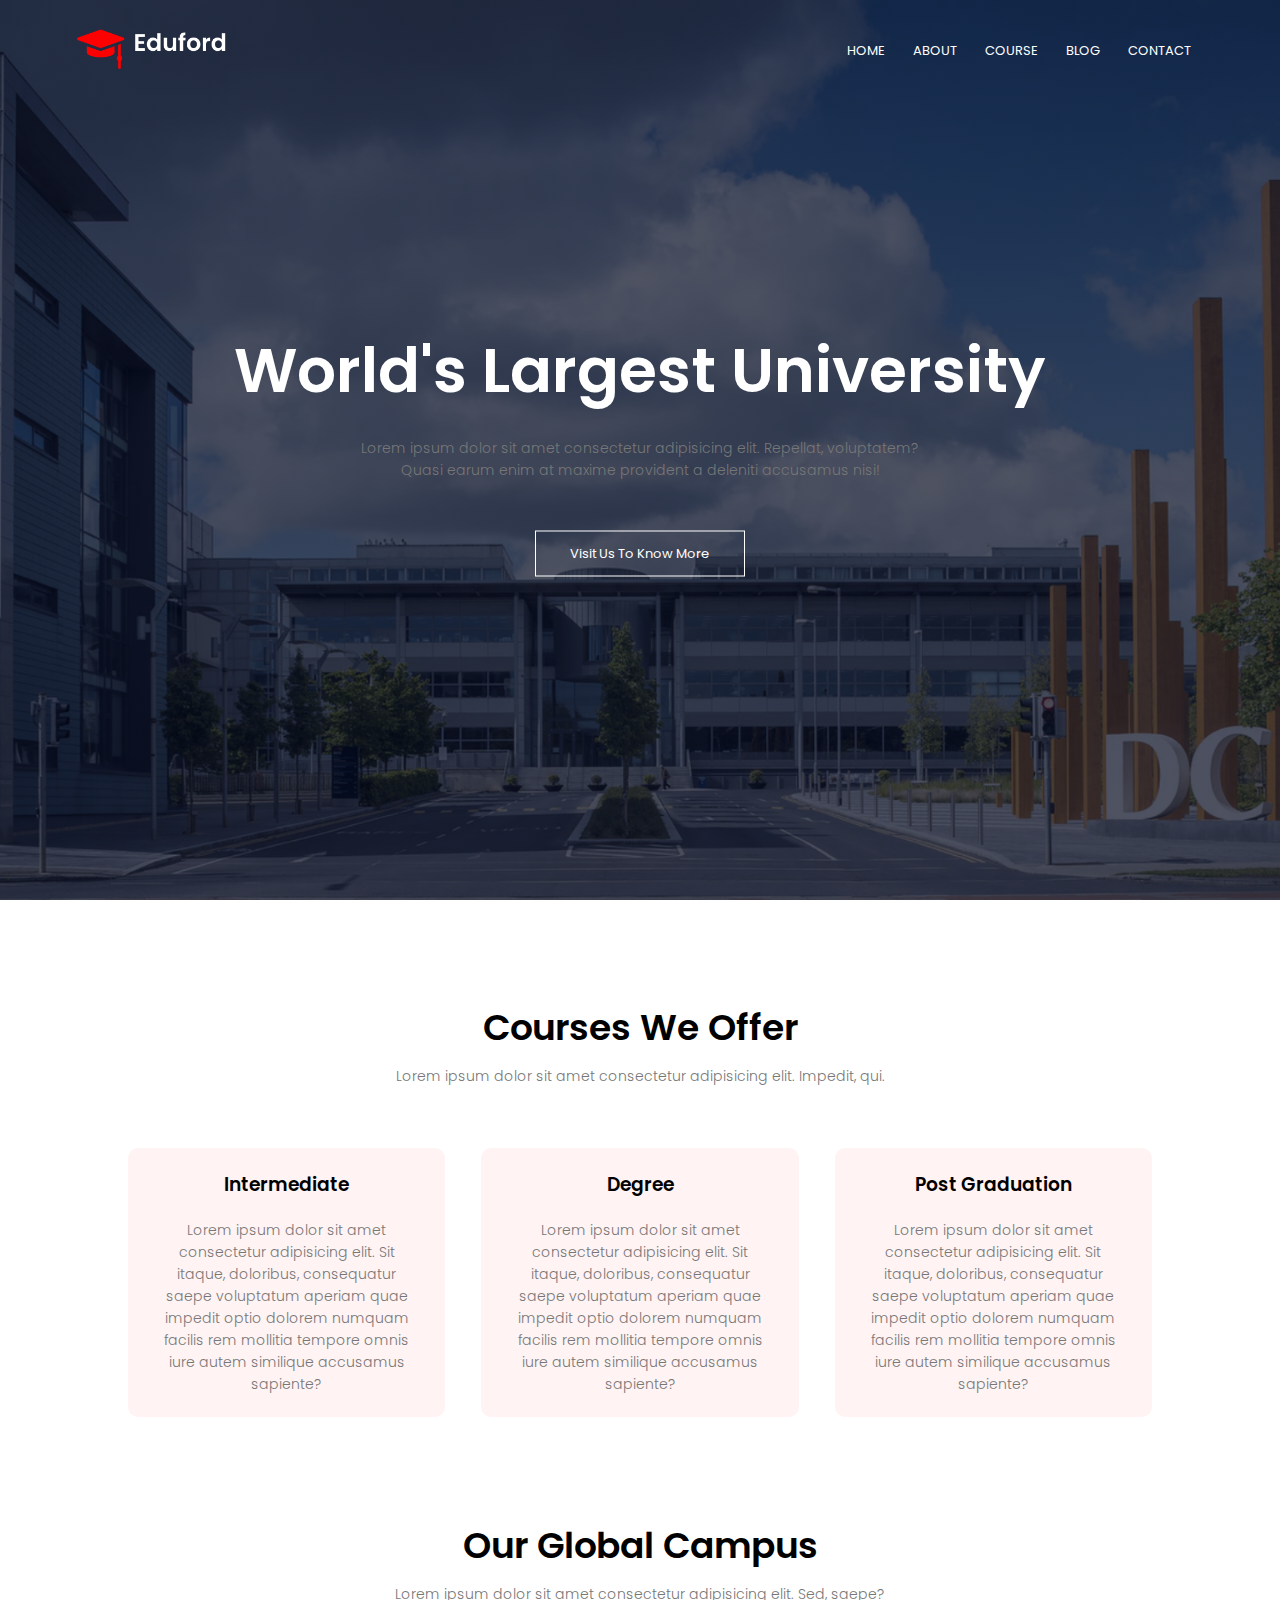
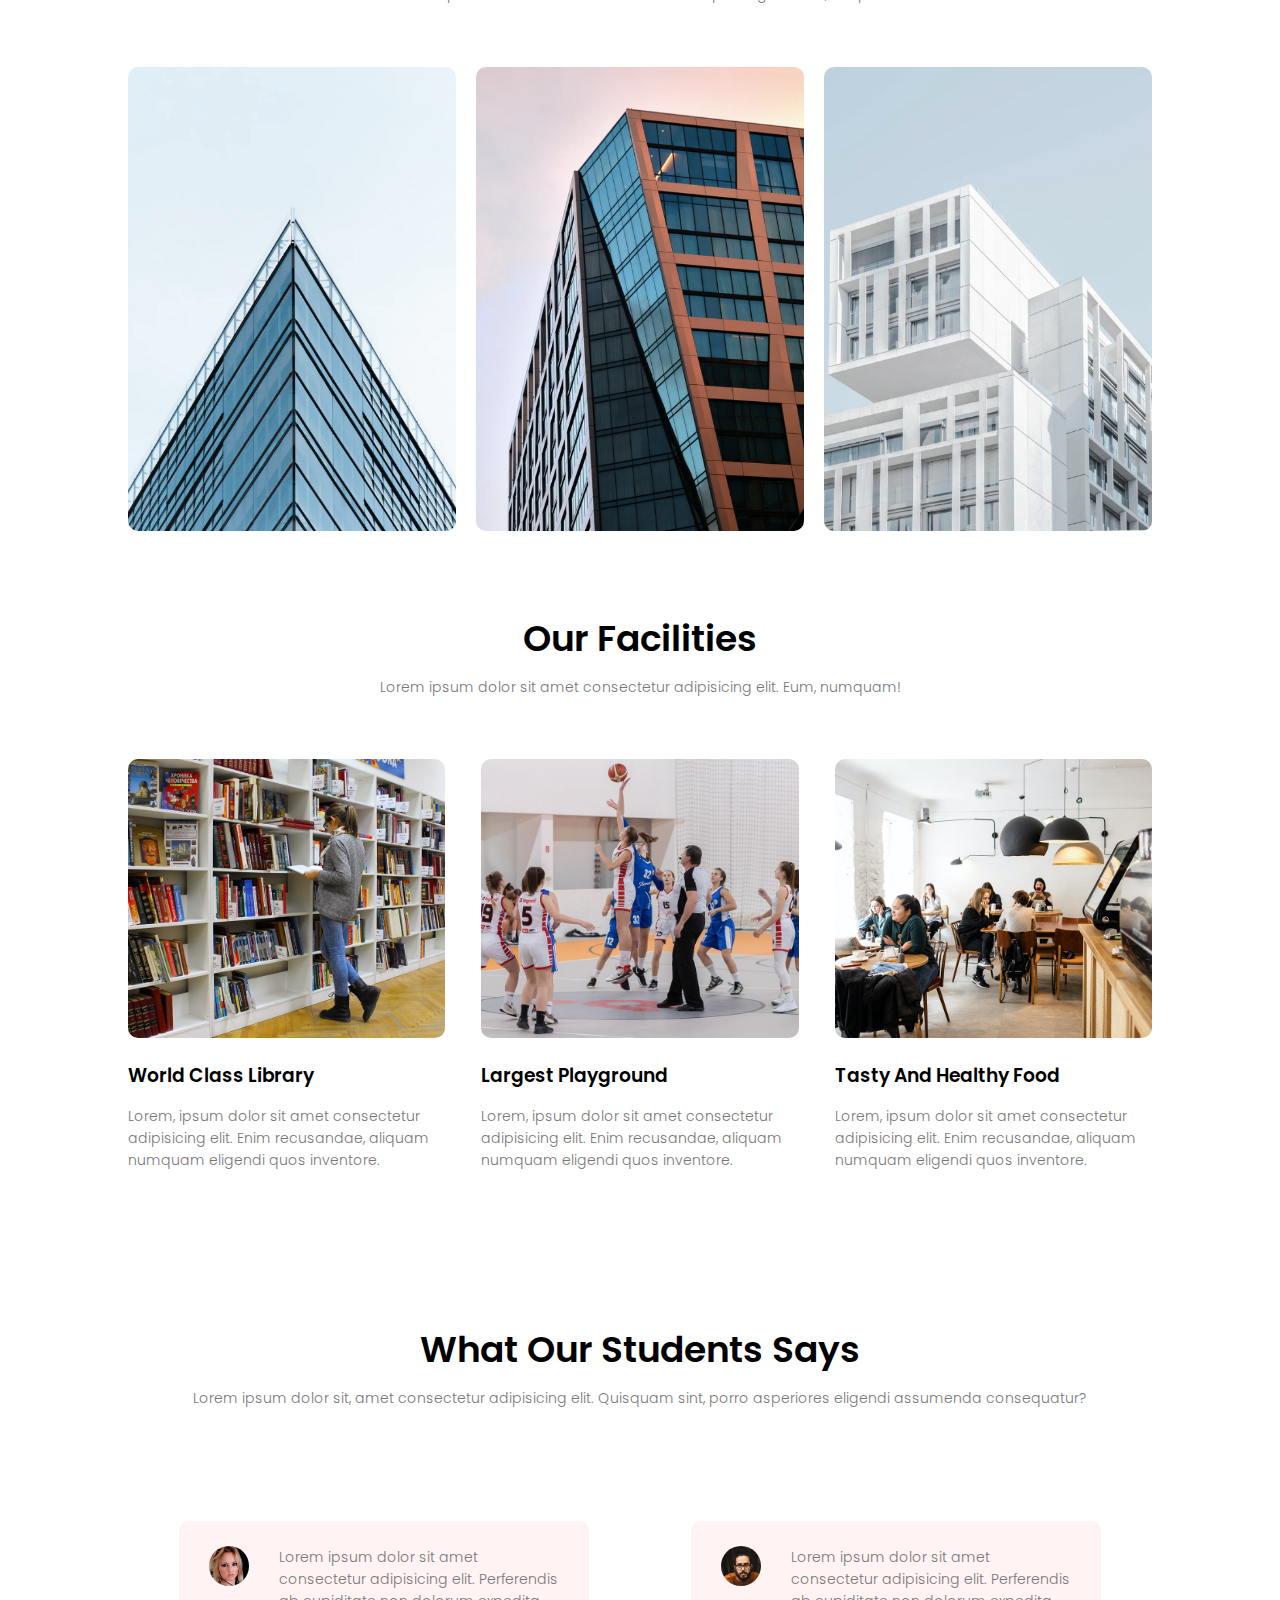
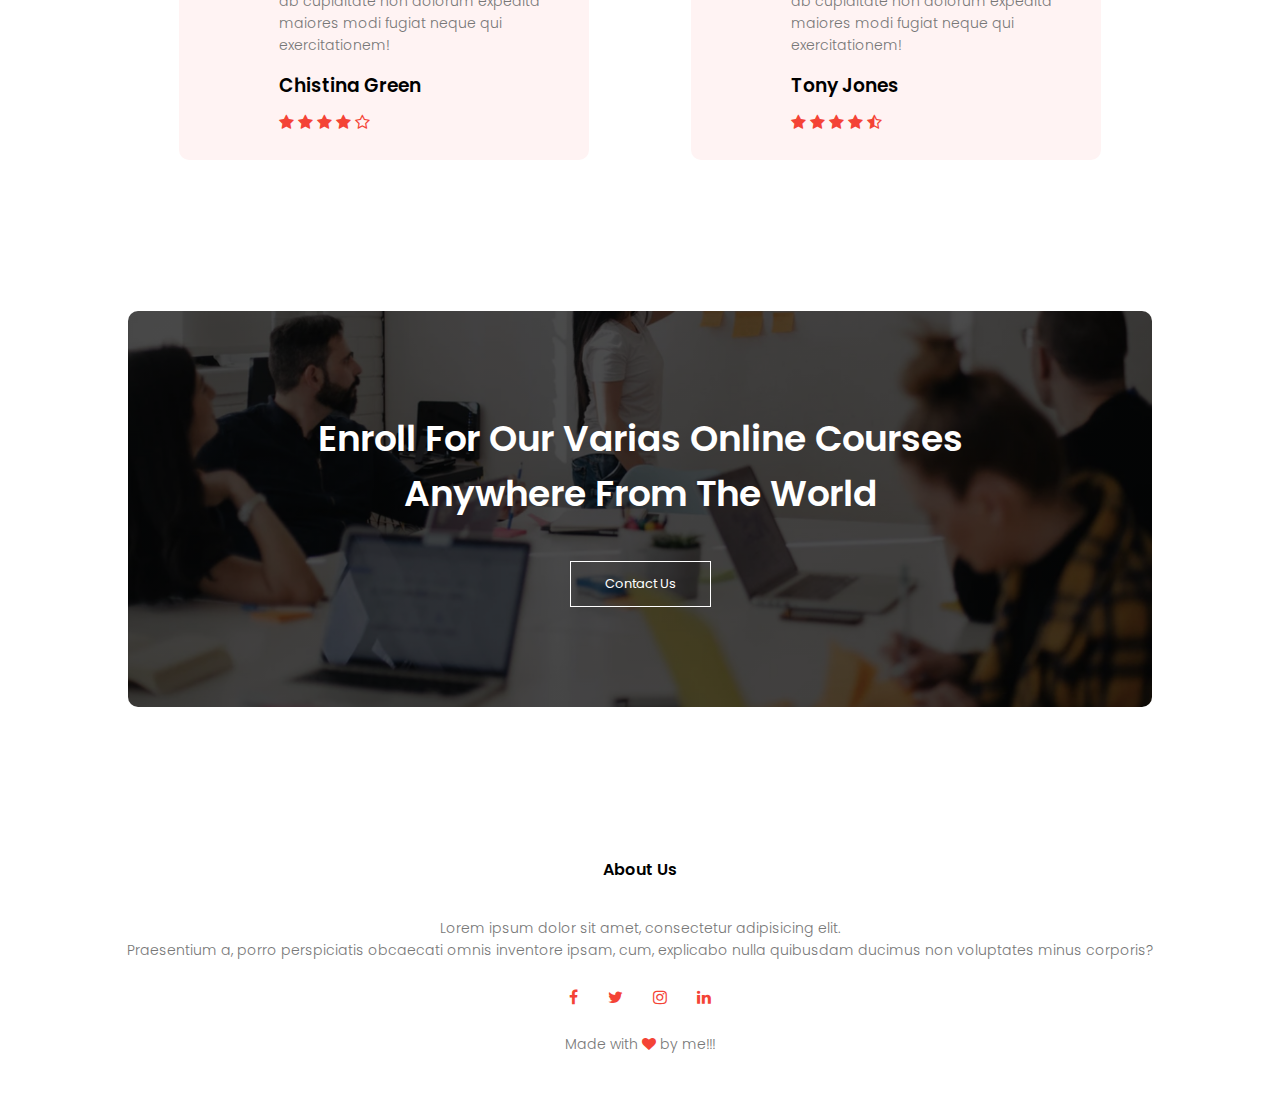
<file: index.html>
<!DOCTYPE html>
<html lang="en">
  <head>
    <meta charset="UTF-8" />
    <meta http-equiv="X-UA-Compatible" content="IE=edge" />
    <meta name="viewport" content="width=device-width, initial-scale=1.0" />
    <link rel="stylesheet" href="style.css" />
    <link
      rel="stylesheet"
      href="https://stackpath.bootstrapcdn.com/font-awesome/4.7.0/css/font-awesome.min.css"
    />
    <title>Eduford - Live to Learn</title>
  </head>
  <body>
    <section class="heading">
      <nav>
        <a href="index.html"><img src="images/logo.png" alt="" /></a>
        <div class="nav-links" id="navLinks">
          <i class="fa fa-times" onclick="hideMenu()"></i>
          <ul>
            <li><a href="/">HOME</a></li>
            <li><a href="/about.html">ABOUT</a></li>
            <li><a href="/course.html">COURSE</a></li>
            <li><a href="/blog.html">BLOG</a></li>
            <li><a href="/contact.html">CONTACT</a></li>
          </ul>
        </div>
        <i class="fa fa-bars" onclick="openMenu()"></i>
      </nav>

      <div class="text-box">
        <h1>World's Largest University</h1>
        <p>
          Lorem ipsum dolor sit amet consectetur adipisicing elit. Repellat,
          voluptatem? <br />
          Quasi earum enim at maxime provident a deleniti accusamus nisi!
        </p>
        <a href="" class="hero-btn">Visit Us To Know More</a>
      </div>
    </section>

    <section class="course">
      <h1>Courses We Offer</h1>
      <p>
        Lorem ipsum dolor sit amet consectetur adipisicing elit. Impedit, qui.
      </p>

      <div class="row">

        <div class="course-col">
          <h3>Intermediate</h3>
          <p>
            Lorem ipsum dolor sit amet consectetur adipisicing elit. Sit itaque,
            doloribus, consequatur saepe voluptatum aperiam quae impedit optio
            dolorem numquam facilis rem mollitia tempore omnis iure autem
            similique accusamus sapiente?
          </p>
        </div>

        <div class="course-col">
          <h3>Degree</h3>
          <p>
            Lorem ipsum dolor sit amet consectetur adipisicing elit. Sit itaque,
            doloribus, consequatur saepe voluptatum aperiam quae impedit optio
            dolorem numquam facilis rem mollitia tempore omnis iure autem
            similique accusamus sapiente?
          </p>
        </div>

        <div class="course-col">
          <h3>Post Graduation</h3>
          <p>
            Lorem ipsum dolor sit amet consectetur adipisicing elit. Sit itaque,
            doloribus, consequatur saepe voluptatum aperiam quae impedit optio
            dolorem numquam facilis rem mollitia tempore omnis iure autem
            similique accusamus sapiente?
          </p>
        </div>
      </div>
    </section>

    <!-- campus   -->
    <section class="campus">
      <h1>Our Global Campus</h1>
      <p>Lorem ipsum dolor sit amet consectetur adipisicing elit. Sed, saepe?</p>

      <div class="row">
        <div class="campus-col">
          <img src="images/london.png" alt="">
          <div class="layer">
            <h3>LONDON</h3>
          </div>
        </div>

        <div class="campus-col">
          <img src="images/newyork.png" alt="">
          <div class="layer">
            <h3>NEW YORK</h3>
          </div>
        </div>

        <div class="campus-col">
          <img src="images/washington.png" alt="">
          <div class="layer">
            <h3>WASHINGTON</h3>
          </div>
        </div>
      </div>
    </section>

    <!-- facilities -->
    <section class="facilities">
      <h1>Our Facilities</h1>
      <p>Lorem ipsum dolor sit amet consectetur adipisicing elit. Eum, numquam!</p>

      <div class="row">
        <div class="facilities-col">
          <img src="images/library.png" alt="">
          <h3>World Class Library</h3>
          <p>Lorem, ipsum dolor sit amet consectetur adipisicing elit. Enim recusandae, aliquam numquam eligendi quos inventore.</p>
        </div>

        <div class="facilities-col">
          <img src="images/basketball.png" alt="">
          <h3>Largest Playground</h3>
          <p>Lorem, ipsum dolor sit amet consectetur adipisicing elit. Enim recusandae, aliquam numquam eligendi quos inventore.</p>
        </div>

        <div class="facilities-col">
          <img src="images/cafeteria.png" alt="">
          <h3>Tasty And Healthy Food</h3>
          <p>Lorem, ipsum dolor sit amet consectetur adipisicing elit. Enim recusandae, aliquam numquam eligendi quos inventore.</p>
        </div>
      </div>
    </section>

    <!-- testimonials  -->
    <section class="testimonials">
      <h1>What Our Students Says</h1>
      <p>Lorem ipsum dolor sit, amet consectetur adipisicing elit. Quisquam sint, porro asperiores eligendi assumenda consequatur?</p>

      <div class="row">
        <div class="testimonials-col">
          <img src="images/user1.jpg" alt="">
          <div>
            <p>Lorem ipsum dolor sit amet consectetur adipisicing elit. Perferendis ab cupiditate non dolorum expedita maiores modi fugiat neque qui exercitationem!</p>
          <h3>Chistina Green</h3>
          <i class="fa fa-star"></i>
          <i class="fa fa-star"></i>
          <i class="fa fa-star"></i>
          <i class="fa fa-star"></i>
          <i class="fa fa-star-o"></i>
          </div>
        </div>

        <div class="testimonials-col">
          <img src="images/user2.jpg" alt="">
          <div>
            <p>Lorem ipsum dolor sit amet consectetur adipisicing elit. Perferendis ab cupiditate non dolorum expedita maiores modi fugiat neque qui exercitationem!</p>
          <h3>Tony Jones</h3>
          <i class="fa fa-star"></i>
          <i class="fa fa-star"></i>
          <i class="fa fa-star"></i>
          <i class="fa fa-star"></i>
          <i class="fa fa-star-half-o"></i>
          </div>
        </div>
      </div>
    </section>

    <!-- call for action -->
    <section class="cta">
      <h1>Enroll For Our Varias Online Courses <br> Anywhere From The World</h1>
      <a href="" class="hero-btn">Contact Us</a>
    </section>

    <!-- footer  -->
    <section class="footer">
      <h4>About Us</h4>
      <p>Lorem ipsum dolor sit amet, consectetur adipisicing elit. <br> Praesentium a, porro perspiciatis obcaecati omnis inventore ipsam, cum, explicabo nulla quibusdam ducimus non voluptates minus corporis?</p>
      <div class="icons">
        <i class="fa fa-facebook"></i>
        <i class="fa fa-twitter"></i>
        <i class="fa fa-instagram"></i>
        <i class="fa fa-linkedin"></i>
      </div>
      <p>Made with <i class="fa fa-heart"></i> by me!!!</p>
    </section>

    <script src="script.js"></script>
  </body>
</html>
</file>
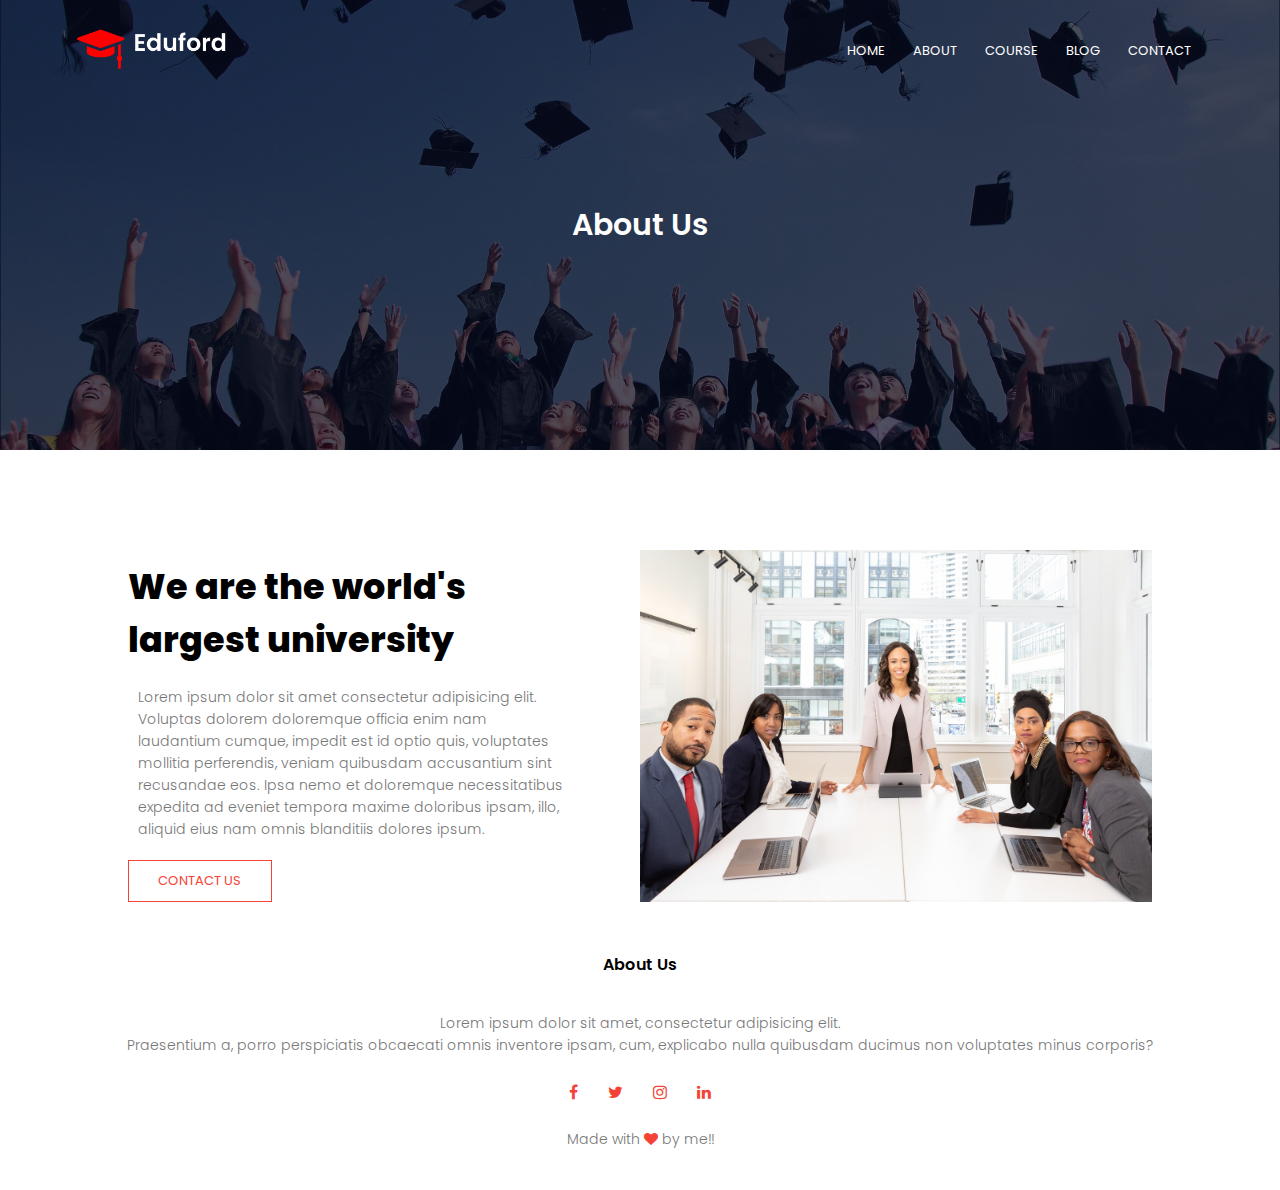
<file: about.html>
<!DOCTYPE html>
<html lang="en">
  <head>
    <meta charset="UTF-8" />
    <meta http-equiv="X-UA-Compatible" content="IE=edge" />
    <meta name="viewport" content="width=device-width, initial-scale=1.0" />
    <link rel="stylesheet" href="style.css" />
    <link
    rel="stylesheet"
    href="https://stackpath.bootstrapcdn.com/font-awesome/4.7.0/css/font-awesome.min.css"
  />
    <title>About Us</title>
  </head>
  <body>

    <section class="about">
      <nav>
        <a href="index.html"><img src="images/logo.png" alt="" /></a>
        <div class="nav-links" id="navLinks">
          <i class="fa fa-times" onclick="hideMenu()"></i>
          <ul>
            <li><a href="/">HOME</a></li>
            <li><a href="/about.html">ABOUT</a></li>
            <li><a href="/course.html">COURSE</a></li>
            <li><a href="/blog.html">BLOG</a></li>
            <li><a href="/contact.html">CONTACT</a></li>
          </ul>
        </div>
        <i class="fa fa-bars" onclick="openMenu()"></i>
      </nav>

      <div class="text-box">
        <h3>About Us</h3>
      </div>
    </section>

    <section class="description">
      <div class="text">
        <h3>We are the world's largest university</h3>
        <p>  Lorem ipsum dolor sit amet consectetur adipisicing elit. Voluptas
          dolorem doloremque officia enim nam laudantium cumque, impedit est id
          optio quis, voluptates mollitia perferendis, veniam quibusdam
          accusantium sint recusandae eos. Ipsa nemo et doloremque necessitatibus
          expedita ad eveniet tempora maxime doloribus ipsam, illo, aliquid eius
          nam omnis blanditiis dolores ipsum.</p>
        <a href="" class="hero-btn-2">CONTACT US</a>
      </div>
      <img src="images/about.jpg" alt="" />
    </section>

    <section class="footer">
      <h4>About Us</h4>
      <p>Lorem ipsum dolor sit amet, consectetur adipisicing elit. <br> Praesentium a, porro perspiciatis obcaecati omnis inventore ipsam, cum, explicabo nulla quibusdam ducimus non voluptates minus corporis?</p>
      <div class="icons">
        <i class="fa fa-facebook"></i>
        <i class="fa fa-twitter"></i>
        <i class="fa fa-instagram"></i>
        <i class="fa fa-linkedin"></i>
      </div>
      <p>Made with <i class="fa fa-heart"></i> by me!!</p>
    </section>

    <script src="script.js"></script>
  </body>
</html>
</file>
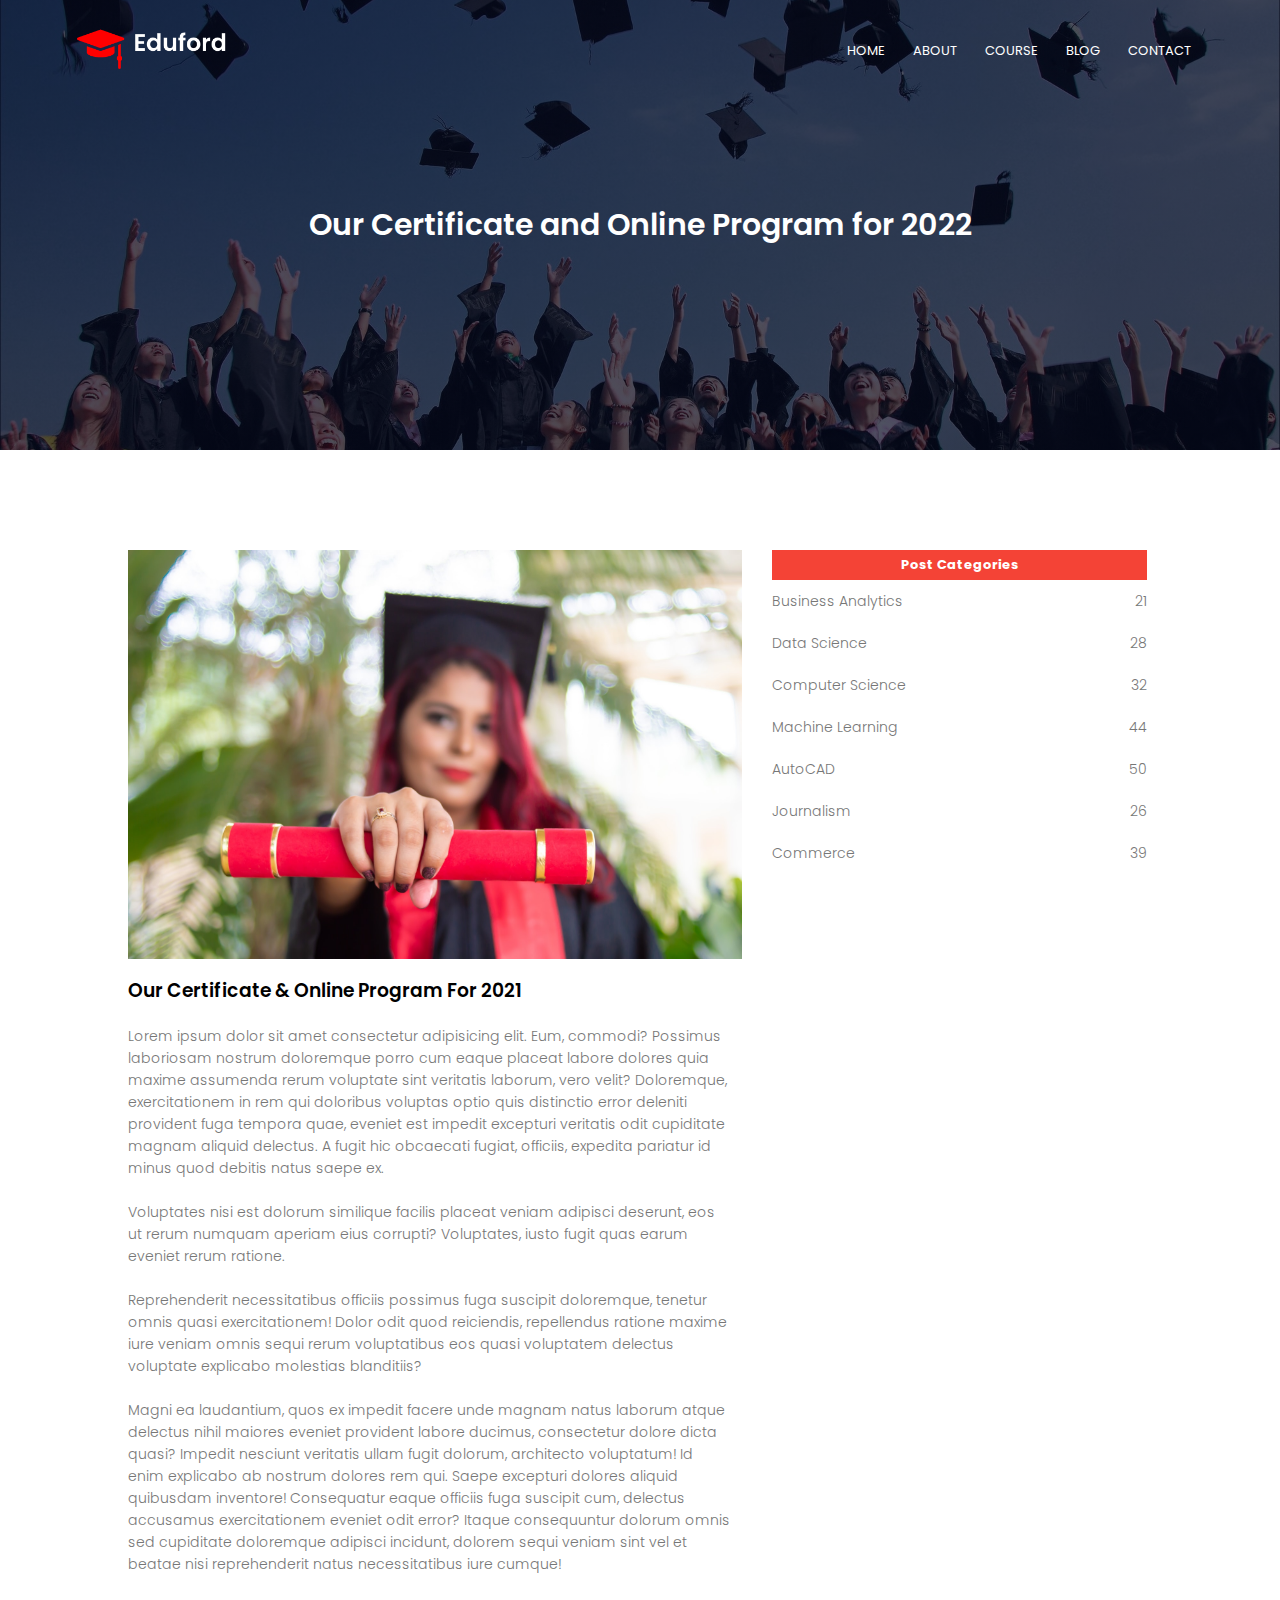
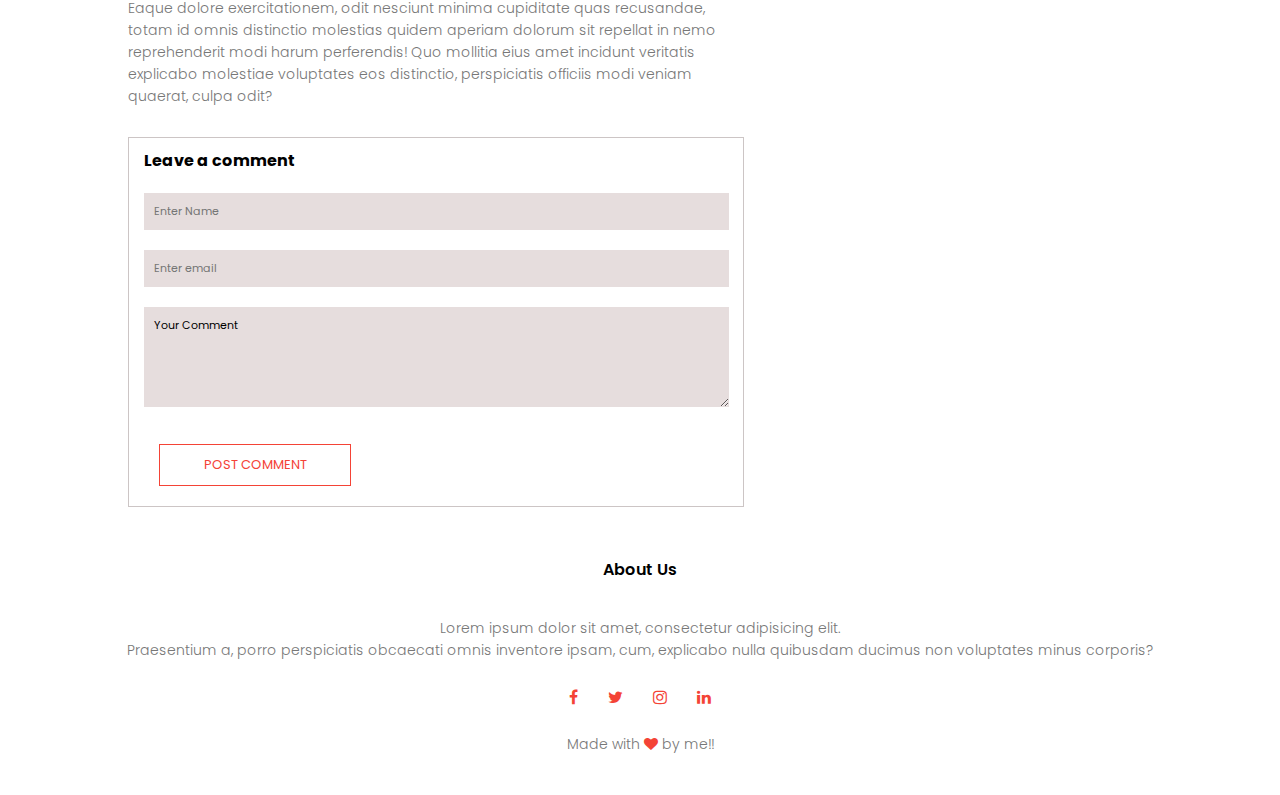
<file: blog.html>
<!DOCTYPE html>
<html lang="en">
  <head>
    <meta charset="UTF-8" />
    <meta http-equiv="X-UA-Compatible" content="IE=edge" />
    <meta name="viewport" content="width=device-width, initial-scale=1.0" />
    <link rel="stylesheet" href="style.css" />
    <link
      rel="stylesheet"
      href="https://stackpath.bootstrapcdn.com/font-awesome/4.7.0/css/font-awesome.min.css"
    />
    <title>Blogs</title>
  </head>
  <body>
    <section class="about">
      <nav>
        <a href="index.html"><img src="images/logo.png" alt="" /></a>
        <div class="nav-links" id="navLinks">
          <i class="fa fa-times" onclick="hideMenu()"></i>
          <ul>
            <li><a href="/">HOME</a></li>
            <li><a href="/about.html">ABOUT</a></li>
            <li><a href="/course.html">COURSE</a></li>
            <li><a href="/blog.html">BLOG</a></li>
            <li><a href="/contact.html">CONTACT</a></li>
          </ul>
        </div>
        <i class="fa fa-bars" onclick="openMenu()"></i>
      </nav>

      <div class="text-box">
        <h3>Our Certificate and Online Program for 2022</h3>
      </div>
    </section>

    <section class="blog">
      <div class="news">
        <img src="images/certificate.jpg" alt="" />
        <h3>Our Certificate & Online Program For 2021</h3>
        <p>
          Lorem ipsum dolor sit amet consectetur adipisicing elit. Eum, commodi?
          Possimus laboriosam nostrum doloremque porro cum eaque placeat labore
          dolores quia maxime assumenda rerum voluptate sint veritatis laborum,
          vero velit? Doloremque, exercitationem in rem qui doloribus voluptas
          optio quis distinctio error deleniti provident fuga tempora quae,
          eveniet est impedit excepturi veritatis odit cupiditate magnam aliquid
          delectus. A fugit hic obcaecati fugiat, officiis, expedita pariatur id
          minus quod debitis natus saepe ex. <br> <br> Voluptates nisi est dolorum
          similique facilis placeat veniam adipisci deserunt, eos ut rerum
          numquam aperiam eius corrupti? Voluptates, iusto fugit quas earum
          eveniet rerum ratione. <br> <br> Reprehenderit necessitatibus officiis possimus
          fuga suscipit doloremque, tenetur omnis quasi exercitationem! Dolor
          odit quod reiciendis, repellendus ratione maxime iure veniam omnis
          sequi rerum voluptatibus eos quasi voluptatem delectus voluptate
          explicabo molestias blanditiis? <br> <br> Magni ea laudantium, quos ex impedit
          facere unde magnam natus laborum atque delectus nihil maiores eveniet
          provident labore ducimus, consectetur dolore dicta quasi? Impedit
          nesciunt veritatis ullam fugit dolorum, architecto voluptatum! Id enim
          explicabo ab nostrum dolores rem qui. Saepe excepturi dolores aliquid
          quibusdam inventore! Consequatur eaque officiis fuga suscipit cum,
          delectus accusamus exercitationem eveniet odit error? Itaque
          consequuntur dolorum omnis sed cupiditate doloremque adipisci
          incidunt, dolorem sequi veniam sint vel et beatae nisi reprehenderit
          natus necessitatibus iure cumque! <br> <br> Eaque dolore exercitationem, odit
          nesciunt minima cupiditate quas recusandae, totam id omnis distinctio
          molestias quidem aperiam dolorum sit repellat in nemo reprehenderit
          modi harum perferendis! Quo mollitia eius amet incidunt veritatis
          explicabo molestiae voluptates eos distinctio, perspiciatis officiis
          modi veniam quaerat, culpa odit?
        </p>
      </div>
      <div class="scorllpane">
        <div class="scrollpane-header">
          <h5>Post Categories</h5>
          <div class="scrollpane-header-item">
            <p>Business Analytics</p>
            <p>21</p>
          </div>
          <div class="scrollpane-header-item">
            <p>Data Science</p>
            <p>28</p>
          </div>
          <div class="scrollpane-header-item">
            <p>Computer Science</p>
            <p>32</p>
          </div>
          <div class="scrollpane-header-item">
            <p>Machine Learning</p>
            <p>44</p>
          </div>
          <div class="scrollpane-header-item">
            <p>AutoCAD</p>
            <p>50</p>
          </div>
          <div class="scrollpane-header-item">
            <p>Journalism</p>
            <p>26</p>
          </div>
          <div class="scrollpane-header-item">
            <p>Commerce</p>
            <p>39</p>
          </div>
        </div>
      </div>
    </section>

    <section class="comments">
      <div class="border">
        <h3>Leave a comment</h3>
        <input type="text" placeholder="Enter Name">
        <input type="text" placeholder="Enter email">
        <textarea name="" id="" cols="30" rows="10">Your Comment</textarea>
        <a href="" class="hero-btn-2">POST COMMENT</a>
      </div>
    </section>

    <section class="footer">
      <h4>About Us</h4>
      <p>Lorem ipsum dolor sit amet, consectetur adipisicing elit. <br> Praesentium a, porro perspiciatis obcaecati omnis inventore ipsam, cum, explicabo nulla quibusdam ducimus non voluptates minus corporis?</p>
      <div class="icons">
        <i class="fa fa-facebook"></i>
        <i class="fa fa-twitter"></i>
        <i class="fa fa-instagram"></i>
        <i class="fa fa-linkedin"></i>
      </div>
      <p>Made with <i class="fa fa-heart"></i> by me!!</p>
    </section>
  </body>
</html>
</file>
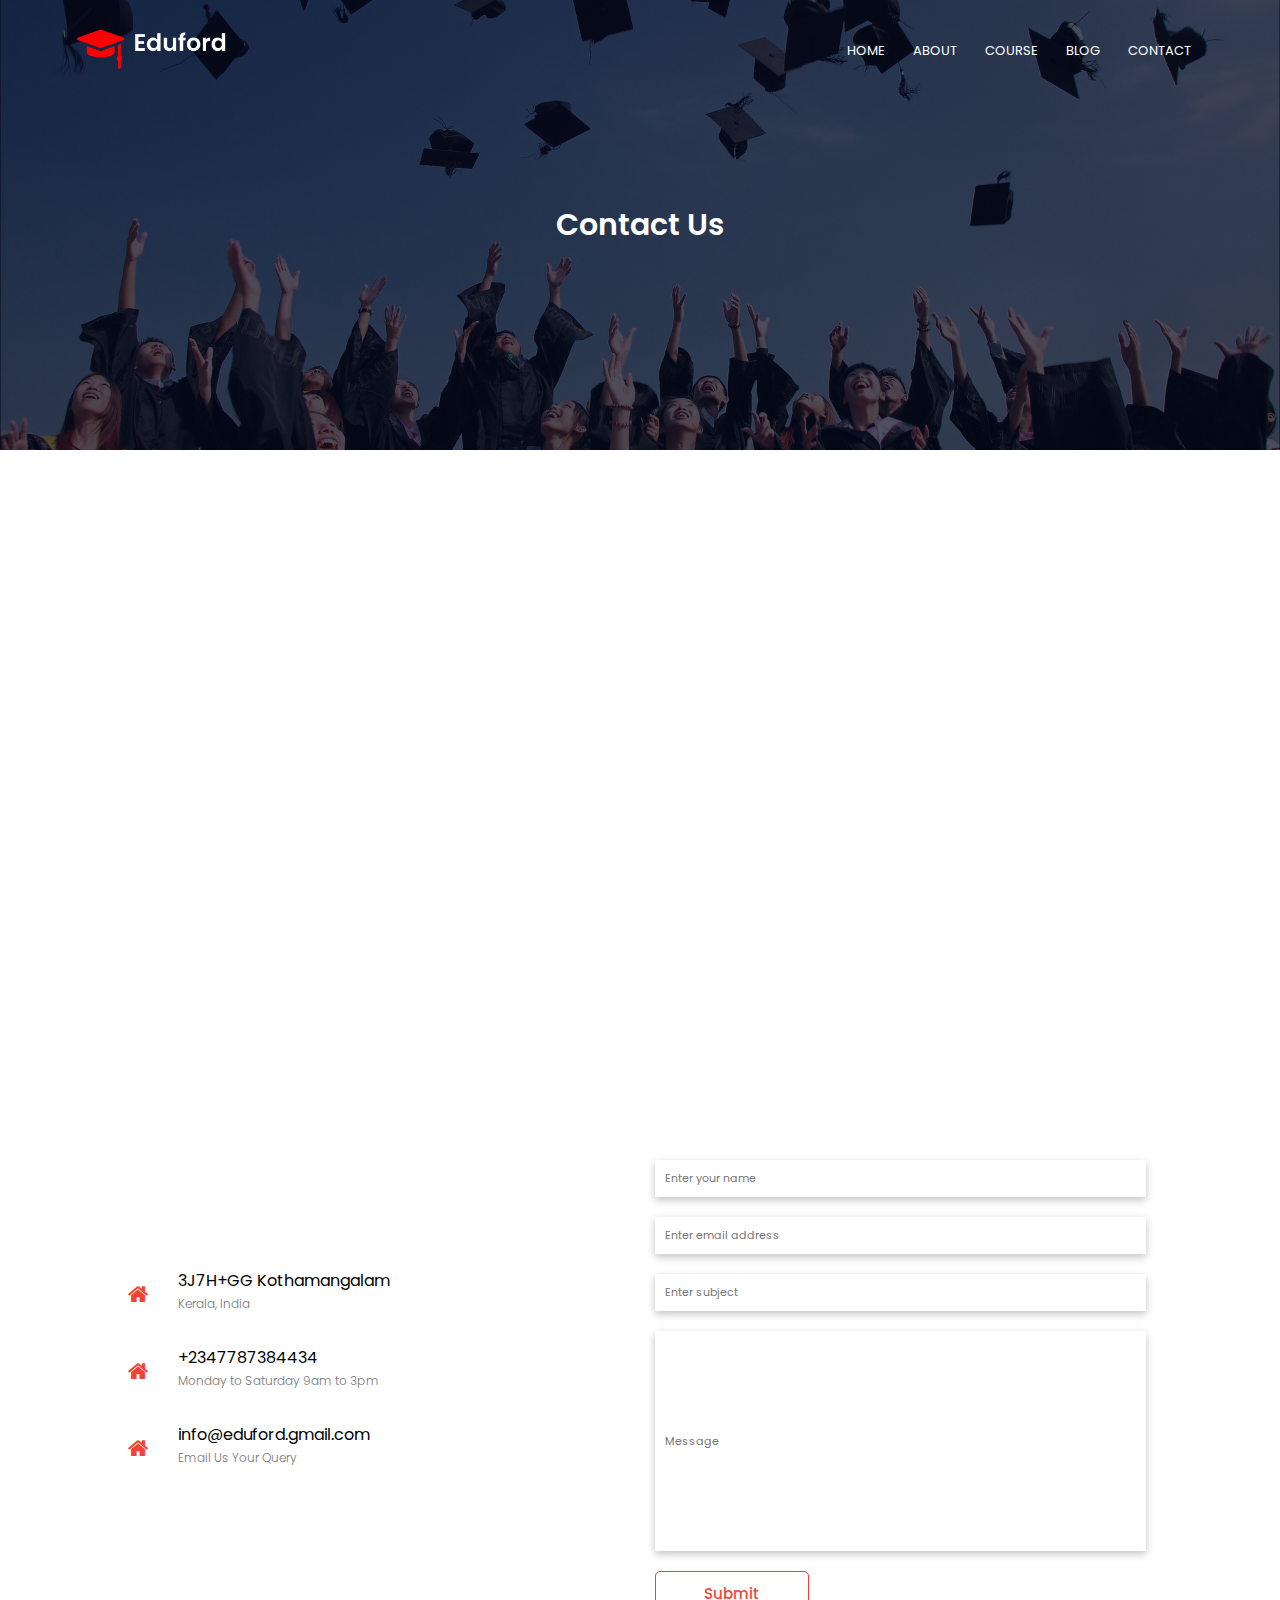
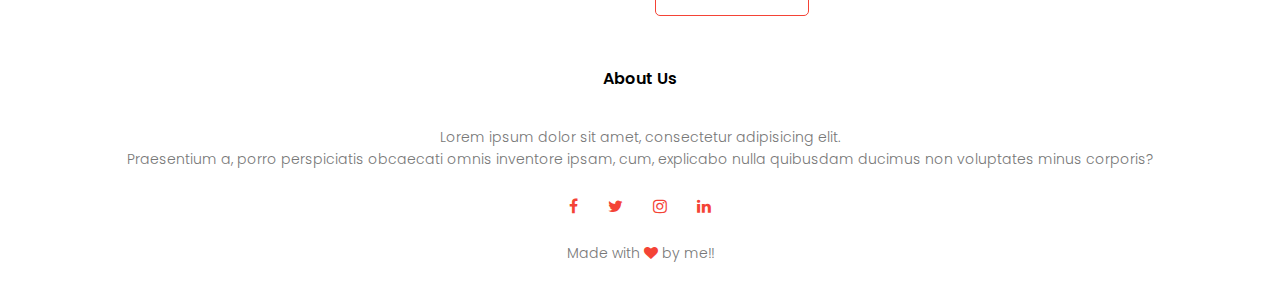
<file: contact.html>
<!DOCTYPE html>
<html lang="en">
  <head>
    <meta charset="UTF-8" />
    <meta http-equiv="X-UA-Compatible" content="IE=edge" />
    <meta name="viewport" content="width=device-width, initial-scale=1.0" />
    <link rel="stylesheet" href="style.css" />
    <link
      rel="stylesheet"
      href="https://stackpath.bootstrapcdn.com/font-awesome/4.7.0/css/font-awesome.min.css"
    />
    <title>Contact Us</title>
  </head>
  <body>
    <section class="about">
      <nav>
        <a href="index.html"><img src="images/logo.png" alt="" /></a>
        <div class="nav-links" id="navLinks">
          <i class="fa fa-times" onclick="hideMenu()"></i>
          <ul>
            <li><a href="/">HOME</a></li>
            <li><a href="/about.html">ABOUT</a></li>
            <li><a href="/course.html">COURSE</a></li>
            <li><a href="/blog.html">BLOG</a></li>
            <li><a href="/contact.html">CONTACT</a></li>
          </ul>
        </div>
        <i class="fa fa-bars" onclick="openMenu()"></i>
      </nav>

      <div class="text-box">
        <h3>Contact Us</h3>
      </div>
    </section>

    <section class="map">
      <iframe
        src="https://www.google.com/maps/embed?pb=!1m18!1m12!1m3!1d3928.4298351676!2d76.62663221411138!3d10.063822174695032!2m3!1f0!2f0!3f0!3m2!1i1024!2i768!4f13.1!3m3!1m2!1s0x3b07e61dd797f78f%3A0x783ce0a49c4651b3!2sEduford%20Academy!5e0!3m2!1sen!2sbd!4v1661345919868!5m2!1sen!2sbd"
        width="1070"
        height="500"
        style="border: 0"
        allowfullscreen=""
        loading="lazy"
        referrerpolicy="no-referrer-when-downgrade"
      ></iframe>
    </section>

    <section class="contact-us">
      <div class="address">
        <div class="home">
          <div class="logo"><i class="fa fa-home"></i></div>

          <div class="text">
            <h3>3J7H+GG Kothamangalam</h3>
            <p>Kerala, India</p>
          </div>
        </div>
        <div class="phone">
          <div class="logo"><i class="fa fa-home"></i></div>

          <div class="text">
            <h3>+2347787384434</h3>
            <p>Monday to Saturday 9am to 3pm</p>
          </div>
        </div>
        <div class="email">
          <div class="logo"><i class="fa fa-home"></i></div>

          <div class="text">
            <h3>info@eduford.gmail.com</h3>
            <p>Email Us Your Query</p>
          </div>
        </div>
      </div>
      <div class="contact">
        <input type="text" placeholder="Enter your name">
        <input type="email" placeholder="Enter email address">
        <input type="text" placeholder="Enter subject">
        <input class="text-message" type="text" placeholder="Message">
        <button class="hero-btn-2">Submit</button>
      </div>

    </section>

    <section class="footer">
        <h4>About Us</h4>
        <p>Lorem ipsum dolor sit amet, consectetur adipisicing elit. <br> Praesentium a, porro perspiciatis obcaecati omnis inventore ipsam, cum, explicabo nulla quibusdam ducimus non voluptates minus corporis?</p>
        <div class="icons">
          <i class="fa fa-facebook"></i>
          <i class="fa fa-twitter"></i>
          <i class="fa fa-instagram"></i>
          <i class="fa fa-linkedin"></i>
        </div>
        <p>Made with <i class="fa fa-heart"></i> by me!!</p>
      </section>

    <script src="script.js"></script>
  </body>
</html>
</file>
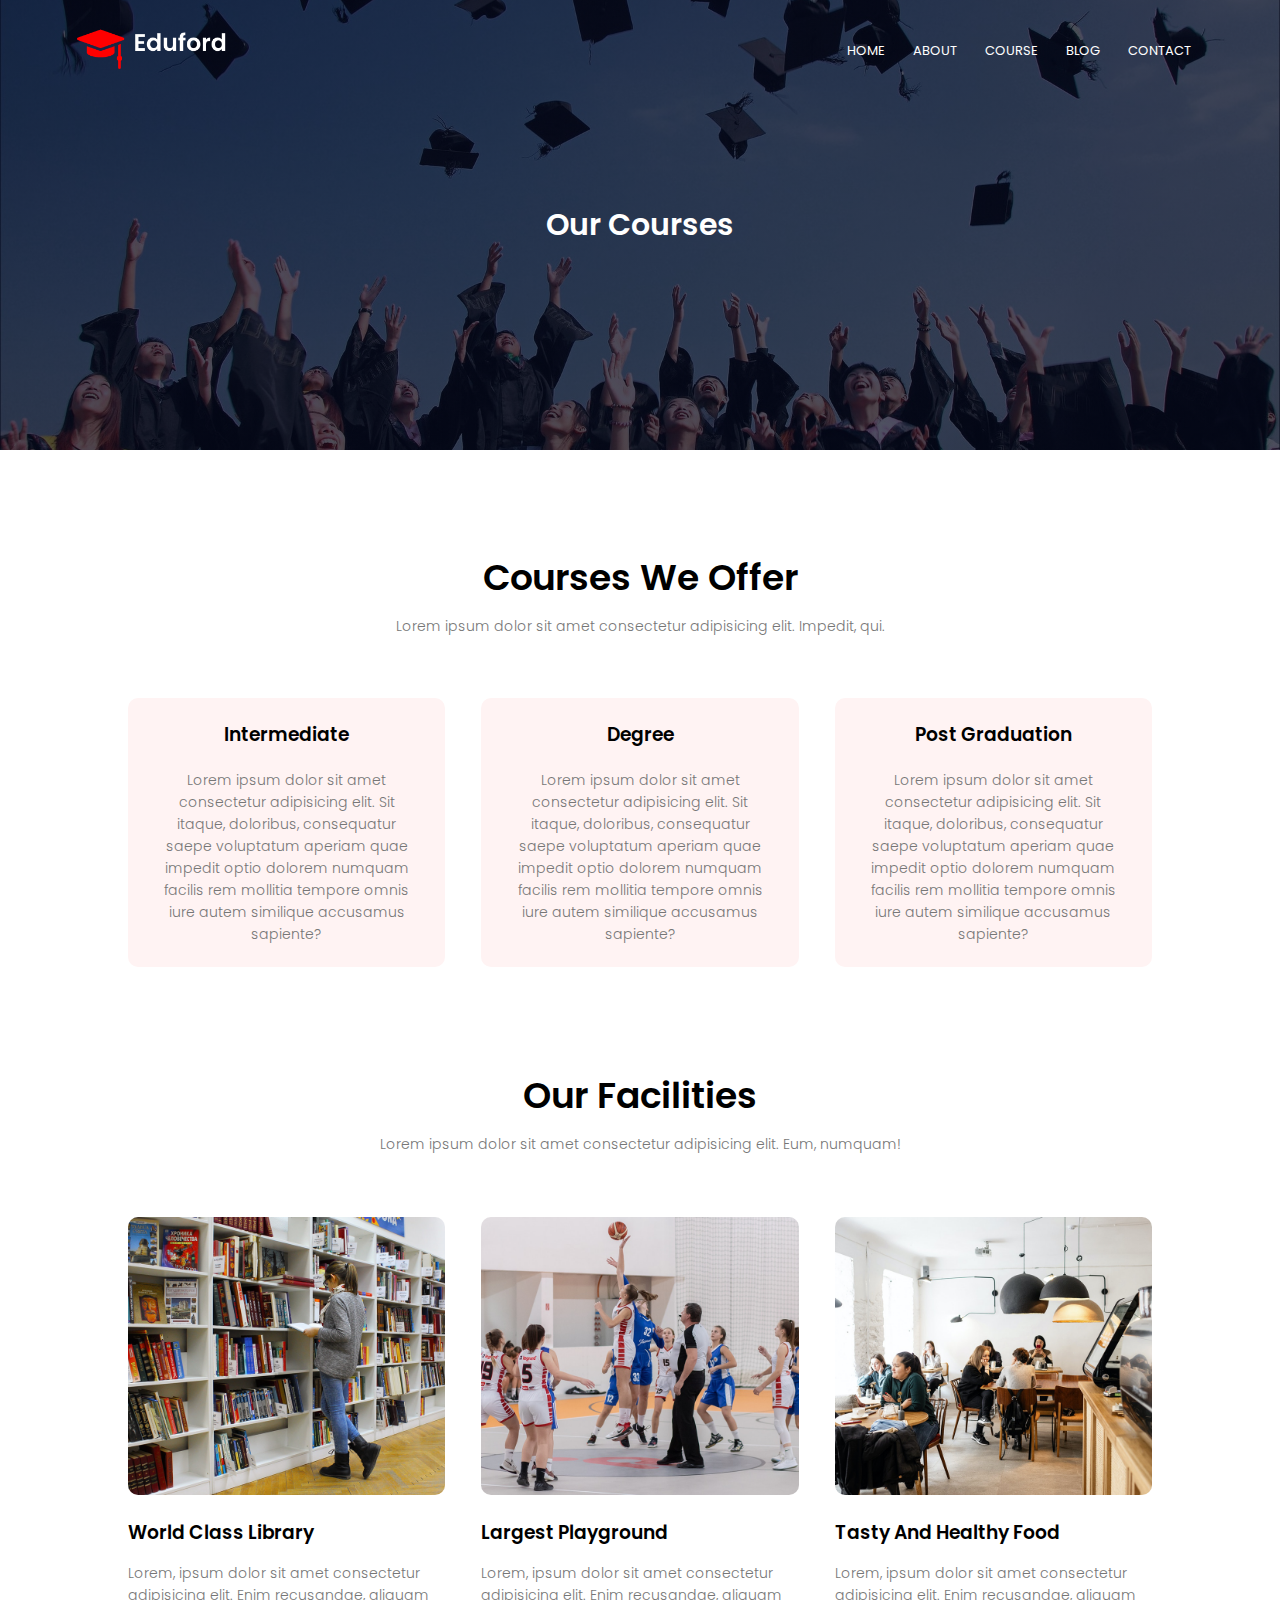
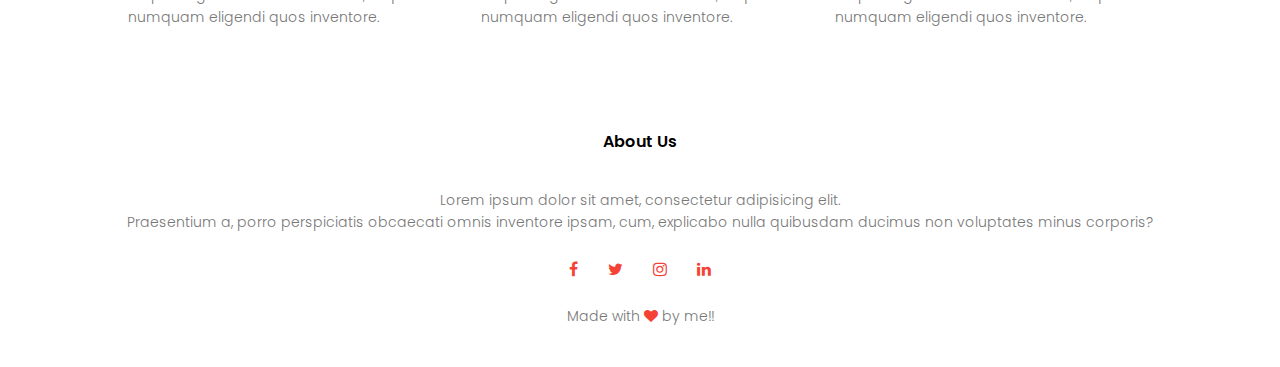
<file: course.html>
<!DOCTYPE html>
<html lang="en">
  <head>
    <meta charset="UTF-8" />
    <meta http-equiv="X-UA-Compatible" content="IE=edge" />
    <meta name="viewport" content="width=device-width, initial-scale=1.0" />
    <link rel="stylesheet" href="style.css" />
    <link
      rel="stylesheet"
      href="https://stackpath.bootstrapcdn.com/font-awesome/4.7.0/css/font-awesome.min.css"
    />
    <title>Our Courses</title>
  </head>
  <body>
    <section class="about">
      <nav>
        <a href="index.html"><img src="images/logo.png" alt="" /></a>
        <div class="nav-links" id="navLinks">
          <i class="fa fa-times" onclick="hideMenu()"></i>
          <ul>
            <li><a href="/">HOME</a></li>
            <li><a href="/about.html">ABOUT</a></li>
            <li><a href="/course.html">COURSE</a></li>
            <li><a href="/blog.html">BLOG</a></li>
            <li><a href="/contact.html">CONTACT</a></li>
          </ul>
        </div>
        <i class="fa fa-bars" onclick="openMenu()"></i>
      </nav>

      <div class="text-box">
        <h3>Our Courses</h3>
      </div>
    </section>

    <section class="course">
        <h1>Courses We Offer</h1>
        <p>
          Lorem ipsum dolor sit amet consectetur adipisicing elit. Impedit, qui.
        </p>
  
        <div class="row">
  
          <div class="course-col">
            <h3>Intermediate</h3>
            <p>
              Lorem ipsum dolor sit amet consectetur adipisicing elit. Sit itaque,
              doloribus, consequatur saepe voluptatum aperiam quae impedit optio
              dolorem numquam facilis rem mollitia tempore omnis iure autem
              similique accusamus sapiente?
            </p>
          </div>
  
          <div class="course-col">
            <h3>Degree</h3>
            <p>
              Lorem ipsum dolor sit amet consectetur adipisicing elit. Sit itaque,
              doloribus, consequatur saepe voluptatum aperiam quae impedit optio
              dolorem numquam facilis rem mollitia tempore omnis iure autem
              similique accusamus sapiente?
            </p>
          </div>
  
          <div class="course-col">
            <h3>Post Graduation</h3>
            <p>
              Lorem ipsum dolor sit amet consectetur adipisicing elit. Sit itaque,
              doloribus, consequatur saepe voluptatum aperiam quae impedit optio
              dolorem numquam facilis rem mollitia tempore omnis iure autem
              similique accusamus sapiente?
            </p>
          </div>
        </div>
      </section>

      <section class="facilities">
        <h1>Our Facilities</h1>
        <p>Lorem ipsum dolor sit amet consectetur adipisicing elit. Eum, numquam!</p>
  
        <div class="row">
          <div class="facilities-col">
            <img src="images/library.png" alt="">
            <h3>World Class Library</h3>
            <p>Lorem, ipsum dolor sit amet consectetur adipisicing elit. Enim recusandae, aliquam numquam eligendi quos inventore.</p>
          </div>
  
          <div class="facilities-col">
            <img src="images/basketball.png" alt="">
            <h3>Largest Playground</h3>
            <p>Lorem, ipsum dolor sit amet consectetur adipisicing elit. Enim recusandae, aliquam numquam eligendi quos inventore.</p>
          </div>
  
          <div class="facilities-col">
            <img src="images/cafeteria.png" alt="">
            <h3>Tasty And Healthy Food</h3>
            <p>Lorem, ipsum dolor sit amet consectetur adipisicing elit. Enim recusandae, aliquam numquam eligendi quos inventore.</p>
          </div>
        </div>
      </section>

      <section class="footer">
        <h4>About Us</h4>
        <p>Lorem ipsum dolor sit amet, consectetur adipisicing elit. <br> Praesentium a, porro perspiciatis obcaecati omnis inventore ipsam, cum, explicabo nulla quibusdam ducimus non voluptates minus corporis?</p>
        <div class="icons">
          <i class="fa fa-facebook"></i>
          <i class="fa fa-twitter"></i>
          <i class="fa fa-instagram"></i>
          <i class="fa fa-linkedin"></i>
        </div>
        <p>Made with <i class="fa fa-heart"></i> by me!!</p>
      </section>
  </body>
</html>
</file>
<file: style.css>
@import url('https://fonts.googleapis.com/css2?family=Poppins:ital,wght@0,300;0,400;0,500;0,600;0,700;1,100&display=swap');
* {
    margin: 0;
    padding: 0;
    font-family: 'Poppins', sans-serif;
}

/* heading  */
.heading {
    min-height: 100vh;
    width: 100%;
    background-image: linear-gradient(rgba(4, 9, 30, 0.7), rgba(4, 9, 30, 0.7)), url(images/banner.png);
    background-position: center;
    background-size: cover;
    position: relative;
}

nav {
    display: flex;
    padding: 2% 6%;
    justify-content: space-between;
    align-items: center;
}

nav img {
    width: 150px;
}

.nav-links ul li {
    list-style: none;
    display: inline-block;
    padding: 8px 12px;
    position: relative;
}

.nav-links ul li a {
    color: #fff;
    font-size: 13px;
    text-decoration: none;
}

.nav-links ul li::after {
    content: '';
    width: 0%;
    height: 2px;
    background: #f44336;
    display: block;
    margin: auto;
    transition: 0.5s;
}

.nav-links ul li:hover::after {
    width: 100%;
}

.text-box {
    width: 90%;
    color:  #fff;
    position: absolute;
    top: 50%;
    left: 50%;
    transform: translate(-50%, -50%);
    text-align: center;
}

.text-box h1 {
    font-size: 62px;
}

.text-box p {
    margin: 10px 0  40px;
    font-size: 14px;
}

.hero-btn {
    display: inline-block;
    text-decoration: none;
    color: #fff;
    border: 1px solid #fff;
    padding: 12px 34px;
    font-size: 13px;
    background: transparent;
    position: relative;
    cursor: pointer;
}

.hero-btn:hover {
    border: 1px solid #f44336;
    background-color: #f44336;
    transition: 1s;
}

nav .fa {
    display: none;
}

@media(max-width: 700px) {
   
    .text-box h1{
        font-size: 20px;
    }
    .nav-links ul li {
        display: block;
    }

    .nav-links {
        position: absolute;
        background: #f44336;
        width: 200px;
        height: 100vh;
        top: 0;
        right: -200px;
        text-align: left;
        z-index: 2;
        transition: 1s;
    }

    nav .fa {
        display: block;
        color: #fff;
        margin: 10px;
        font-size: 22px;
        cursor: pointer;
    }

    nav ul {
        padding: 30px;
    }
}

/* courses  */
.course {
    width: 80%;
    margin: auto;
    text-align: center;
    padding-top: 100px;
}

h1 {
    font-size: 36px;
    font-weight: 600;
}

p {
    color: #777;
    font-size: 14px;
    font-weight: 300;
    line-height: 22px;
    padding: 10px;
}

.row {
    margin-top: 5%;
    display: flex;
    justify-content: space-between;
}

.course-col {
    flex-basis: 31%;
    background: #fff3f3;
    border-radius: 10px;
    margin-bottom: 5%;
    box-sizing: border-box;
    padding: 12px 20px;
    transition: 0.5s;
}

h3 {
    text-align: center;
    font-weight: 600;
    margin: 10px 0;
}

.course-col:hover {
    box-shadow: 0 0 20px 0 rgba(0, 0, 0, 0.2);
}

@media(max-width: 700px) {
    .row {
        flex-direction: column;
    }
}


/* campus  */
.campus {
    width: 80%;
    text-align: center;
    margin: auto;
    padding-top: 50px;
}

.campus-col {
    flex-basis: 32%;
    border-radius: 10px;
    margin-bottom: 30px;
    position: relative;
    overflow: hidden;
}

.campus-col img {
    width: 100%;
    display: block;
}

.layer {
    background: transparent;
    position: absolute;
    height: 100%;
    width: 100%;
    top: 0;
    left: 0;
    transition: 0.5s;
}

.layer:hover {
    background: rgba(226, 0, 0, 0.7);
}

.layer h3 {
    width: 100%;
    font-weight: 500;
    color: #fff;
    font-size: 26px;
    bottom: 0;
    left: 50%;
    transform: translateX(-50%);
    position: absolute;
    opacity: 0;
    transition: 1s;
}

.layer:hover h3 {
    bottom: 49%;
    opacity: 1;
}

 /* facilities */
.facilities {
    width: 80%;
    text-align: center;
    margin: auto;
    padding-top: 50px;
}

.facilities-col {
    flex-basis: 31%;
    border-radius: 10px;
    margin-bottom: 5%;
    text-align: left;
}

.facilities-col img {
    width: 100%;
    border-radius: 10px;
}

.facilities-col p {
    padding: 0;
}

.facilities-col h3 {
    margin-top: 16px;
    margin-bottom: 15px;
    text-align: left;
}


/* testimonials  */
.testimonials {
    width: 80%;
    text-align: center;
    margin: auto;
    padding-top: 100px;
}

.testimonials-col {
    flex-basis: 44%;
    border-radius: 10px;
    margin: 5%;
    text-align: left;
    padding: 25px;
    background: #fff3f3;
    cursor: pointer;
    display: flex;
}

.testimonials-col img {
    height: 40px;
    margin-left: 5px;
    margin-right: 30px;
    border-radius: 50%;
}

.testimonials-col p {
    padding: 0;
}

.testimonials-col  h3 {
    margin-top: 15px;
    text-align: left;
}

.testimonials-col .fa {
    color: #f44336;
}

@media(max-width: 700px) {
    .testimonials-col img {
        margin-left: 0px;
        margin-right: 15px;
    }
}

/* call for action  */
.cta {
    margin: 100px auto;
    width: 80%;
    background-image: linear-gradient(rgba(0, 0, 0, 0.7), rgba(0, 0, 0, 0.7)), url(images/banner2.jpg);
    background-position: center;
    background-size: cover;
    border-radius: 10px;
    text-align: center;
    padding: 100px 0;
}

.cta h1{
    color: #fff;
    margin-bottom: 40px;
    padding: 0;
}

@media(max-width: 700px) {
    .cta h1 {
        font-size: 24px;
    }
}

/* footer  */
.footer {
    width: 100%;
    text-align: center;
    padding: 30px 0;
}

.footer h4 {
    margin-bottom: 25px;
    margin-top: 20px;
    font-weight: 600;
}

.icons .fa {
    color: #f44336;
    margin: 0 13px;
    cursor: pointer;
    padding: 18px 0;
}

.fa-heart {
    color: #f44336;
}

.about {
    min-height: 50vh;
    width: 100%;
    background-image: linear-gradient(rgba(4, 9, 30, 0.7), rgba(4, 9, 30, 0.7)), url(images/background.jpg);
    background-position: center;
    background-size: cover;
    position: relative;
}



/* about  */
.about h3{
    font-size: 30px;
}

@media(max-width: 700px) {
    .about h3 {
        font-size: 14px;
    }
}
.description {
    display: flex;
    width: 80%;
    margin: auto;
    padding-top: 100px;
}

.description img {
    flex-basis: 100%;
    width: 50%;
}

.description .text {
    display: flex;
    flex-direction: column;
    margin-right: 60px;
}

.text h3 {
    font-size: 35px;
    font-weight: 800;
    text-align: left;
}

.hero-btn-2 {
    display: inline-block;
    text-decoration: none;
    color: #f44336;
    border: 1px solid #f44336;
    padding: 10px 3px;
    font-size: 13px;
    background: #fff;
    position: relative;
    cursor: pointer;
    text-align: center;
    width: 30%;
    margin-top: 10px;
}

.hero-btn-2:hover {
    border: 1px solid #f44336;
    background-color: #f44336;
    color: #fff;
    transition: 1s;
}

@media(max-width: 700px) {
    .description {
        flex-direction: column-reverse;
    }

    .description img {
        width: 100%;
    }

    .description .text {
        margin-right: 0;
    }
}

/* blog  */
.blog {
    display: flex;
    width: 80%;
    margin: auto;
    padding-top: 100px;
}

.news {
    width: 60%;
    margin-right: 30px;
}

.news img {
    width: 100%;
}

.news h3 {
    text-align: left;
}

.news p {
    text-align: left;
    padding-left: 0;
}

.scrollpane {
    width: 40%;
    height: 200px;
}

.scrollpane-header {
    width: 250%;
}

.scrollpane-header h5 {
    font-size: 13px;
    text-align: center;
    color: #fff;
    background: #f44336;
    padding: 5px 0;
}

.scrollpane-header-item {
    display: flex;
    justify-content: space-between;
}

.scrollpane-header-item p {
    padding: 10px 0;
}

.comments {
    width: 80%;
    margin: auto;
    padding-top: 20px;
}

.border {
    width: 60%;
    border: .1px solid rgb(204, 197, 197);
}

.border h3 {
    font-size: 16px;
    font-weight: 700;
    text-align: left;
    padding-left: 15px;
}

input {
    width: 92%;
    margin: 10px 15px;
    background: rgb(230, 221, 221);
    border: none;
    font-family: 'Poppins', sans-serif;
    padding: 10px;
    font-size: 11px;
}

textarea {
    width: 92%;
    margin: 10px 15px;
    background: rgb(230, 221, 221);
    border: none;
    font-family: 'Poppins', sans-serif;
    padding: 10px;
    font-size: 11px;
    height: 80px;
}

.border .hero-btn-2 {
    margin: 20px 30px;
}

@media(max-width: 700px) {
    .blog {
        flex-direction: column;
        width: 100%;
    }
    
    .news {
        width: 100%;
        margin-right: 0;
        justify-content: center;
        align-items: center;
    }

    .scrollpane {
        width: 100%;
    }

    .scrollpane-header {
        width: 100%;
    }

    .comments {
        width: 90%;
        padding: 5px;
    }

    .border {
        width: 100%;
    }

    input {
        width: 85%;
    }

    textarea  {
        width: 85%;
    }
}

/* contact  */
.map {
    display: flex;
    justify-content: center;
    align-items: center;
    width: 100%;
    margin: 100px auto;
}

.contact-us {
    display: flex;
    width: 80%;
    align-items: center;
    justify-content: flex-start;
    margin: auto;
}

.contact-us .address {
    width: 50%;
}

.home {
    display: flex;
    margin-bottom: 30px;
}
.phone {
    display: flex;
    margin-bottom: 30px;
}
.email {
    display: flex;
    margin-bottom: 30px;
}

.address .fa {
   color: #f44336;
   font-size: 22px;
   margin-top: 15px;
}

.address .text {
    margin-left: 30px;
}

.address h3{
    font-weight: 400;
    text-align: left;
    font-size: 16px;
    margin: 0;
}

.address p {
    margin: -10px;
    font-size: 12px;
}

.contact-us .contact {
    width: 50%;
}

.contact input {
    width: 92%;
    background-color: transparent;
    box-shadow: rgba(0, 0, 0, 0.24) 0px 3px 8px;
}

.contact .text-message {
    height: 200px;
}

.contact .hero-btn-2 {
    margin-left: 15px;
    font-size: 15px;
    font-weight: 500;
    border-radius: 5px;
}

@media(max-width: 700px) {
    .map {
        margin: 20px auto;
    }

    .contact-us {
        width: 100%;
        flex-direction: column;
    }

    .contact-us .address {
        width: 100%;
    }

    .contact-us .contact{
        width: 100%;
        
    }

    
}
</file>
